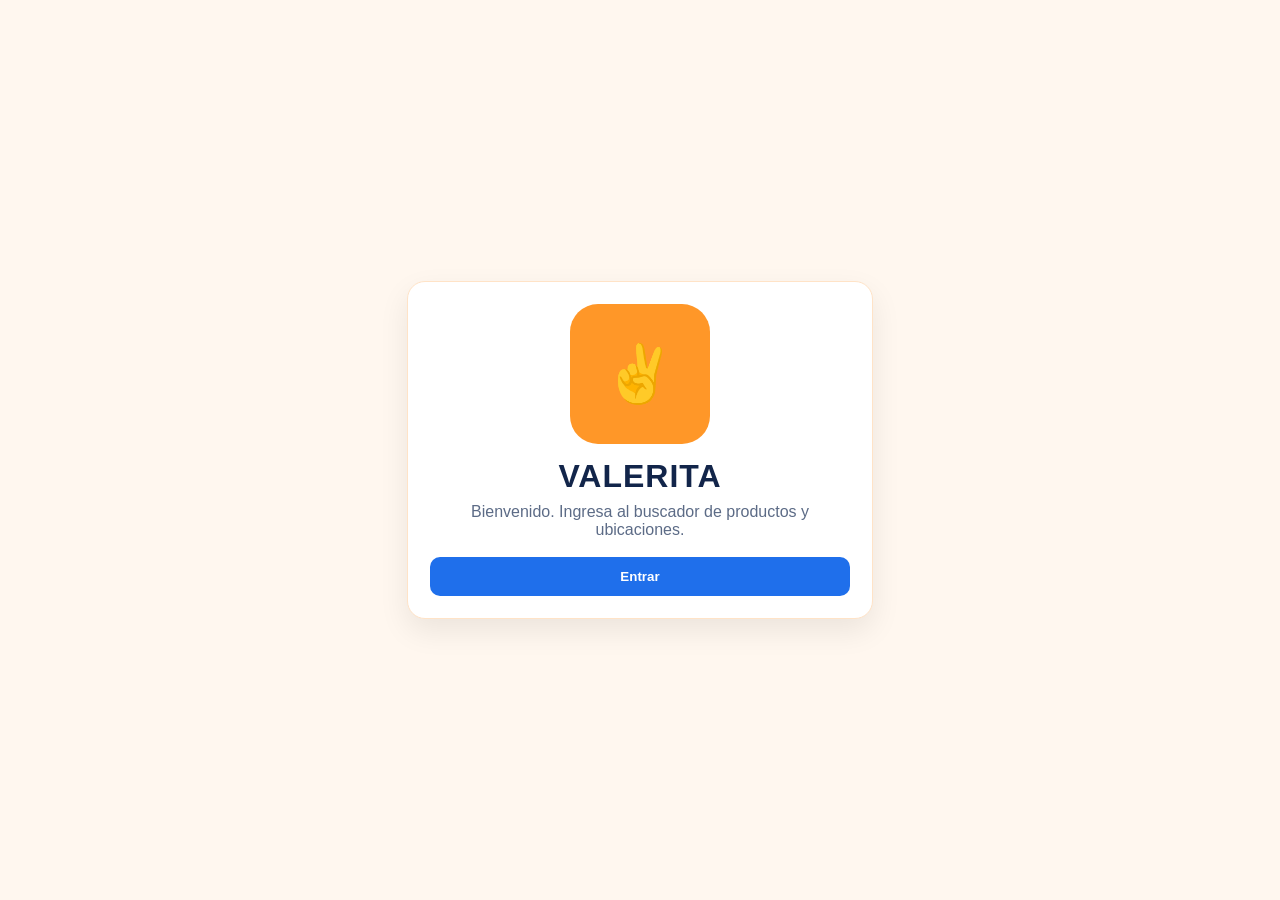
<file: index.html>
<!doctype html>
<html lang="es">
<head>
  <meta charset="UTF-8" />
  <meta name="viewport" content="width=device-width, initial-scale=1.0" />
  <title>Bienvenido | Valerita</title>
  <style>
    body{margin:0;font-family:Arial,sans-serif;background:#fff7ef;color:#12254a;display:grid;place-items:center;min-height:100vh}
    .card{width:min(420px,92vw);background:white;border:1px solid #ffe3c7;border-radius:18px;padding:22px;text-align:center;box-shadow:0 12px 30px rgba(0,0,0,.08)}
    .logo{width:140px;height:140px;background:#ff9728;border-radius:28px;margin:0 auto 14px;display:grid;place-items:center;font-size:56px}
    h1{margin:4px 0 8px;font-size:32px;letter-spacing:1px}
    p{margin:0 0 18px;color:#5c6b86}
    button{background:#1f6feb;color:#fff;border:none;border-radius:10px;padding:12px 16px;font-weight:700;cursor:pointer;width:100%}
  </style>
</head>
<body>
  <main class="card">
    <div class="logo">✌️</div>
    <h1>VALERITA</h1>
    <p>Bienvenido. Ingresa al buscador de productos y ubicaciones.</p>
    <button onclick="window.location.href='buscador.html'">Entrar</button>
  </main>
</body>
</html>
</file>
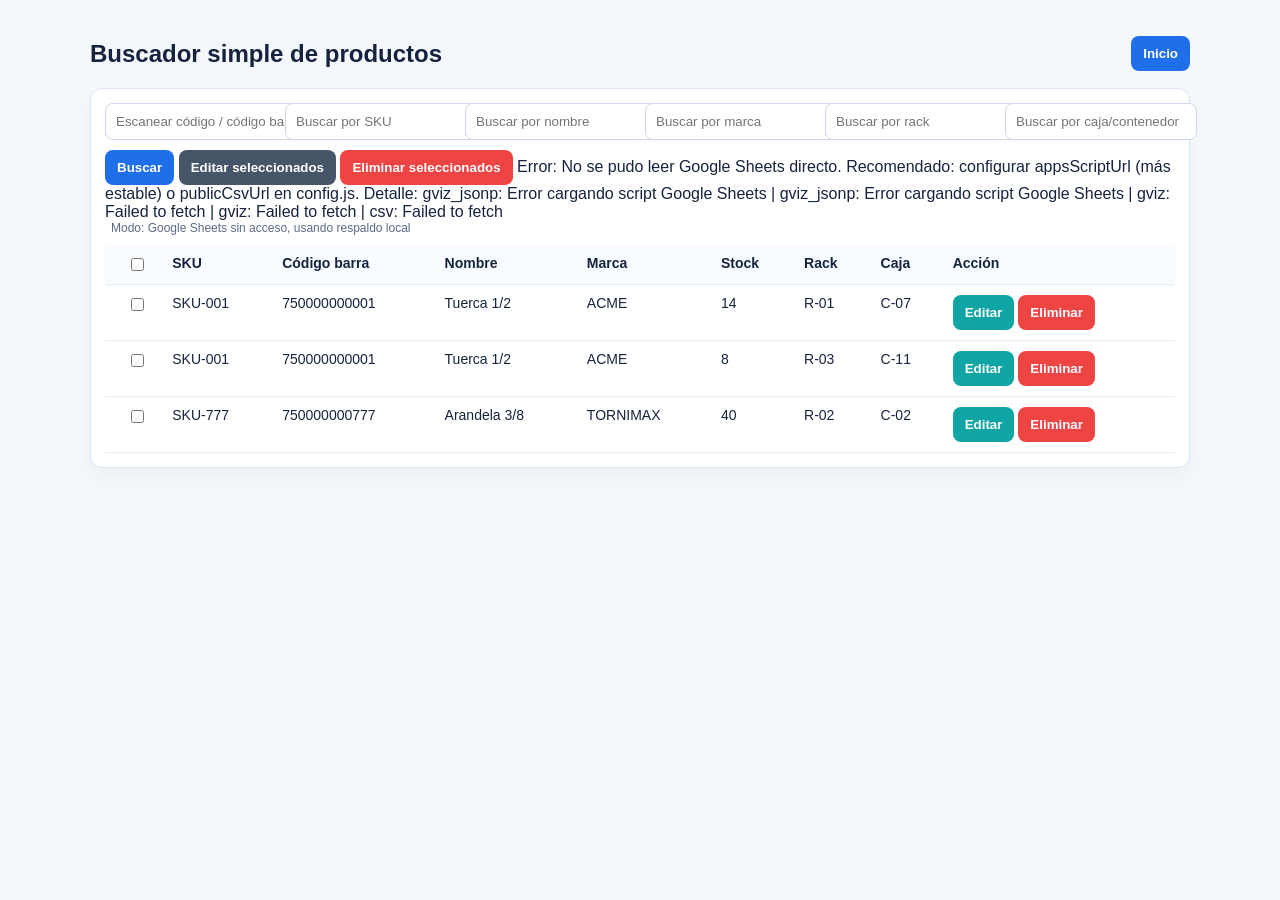
<file: buscador.html>
<!doctype html>
<html lang="es">
<head>
  <meta charset="UTF-8" />
  <meta name="viewport" content="width=device-width, initial-scale=1.0" />
  <title>Buscador | Valerita</title>
  <style>
    body{margin:0;font-family:Arial,sans-serif;background:#f4f7fc;color:#16233f}
    .wrap{max-width:1100px;margin:20px auto;padding:0 14px}
    .top{display:flex;justify-content:space-between;align-items:center;gap:8px;flex-wrap:wrap}
    .box{background:#fff;border:1px solid #dbe4f2;border-radius:12px;padding:14px;box-shadow:0 8px 20px rgba(0,0,0,.04)}
    .filters{display:grid;grid-template-columns:repeat(6,minmax(130px,1fr));gap:10px;margin-bottom:10px}
    input{width:100%;padding:10px;border-radius:8px;border:1px solid #cfd8ea}
    button{padding:10px 12px;border:none;border-radius:8px;background:#1f6feb;color:white;font-weight:700;cursor:pointer}
    .secondary{background:#475569}
    table{width:100%;border-collapse:collapse;margin-top:10px}
    th,td{padding:10px;border-bottom:1px solid #e6edf9;text-align:left;font-size:14px;vertical-align:top}
    th{background:#f8fbff}
    .del,.del-row{background:#ef4444}
    .edit{background:#0ea5a4}
    .mode{font-size:12px;color:#5b6b89;margin-left:6px}
    @media (max-width:900px){.filters{grid-template-columns:repeat(2,1fr)}}
  </style>
</head>
<body>
  <div class="wrap">
    <div class="top">
      <h2>Buscador simple de productos</h2>
      <button onclick="window.location.href='index.html'">Inicio</button>
    </div>

    <section class="box">
      <div class="filters">
        <input id="codigo_barra" placeholder="Escanear código / código barra" />
        <input id="sku" placeholder="Buscar por SKU" />
        <input id="nombre" placeholder="Buscar por nombre" />
        <input id="marca" placeholder="Buscar por marca" />
        <input id="rack" placeholder="Buscar por rack" />
        <input id="caja" placeholder="Buscar por caja/contenedor" />
      </div>
      <button id="buscar">Buscar</button>
      <button id="editar_masivo" class="secondary">Editar seleccionados</button>
      <button id="eliminar_masivo" class="del">Eliminar seleccionados</button>
      <span id="estado"></span>
      <div id="mode" class="mode"></div>

      <table>
        <thead>
          <tr>
            <th><input id="select_all" type="checkbox" /></th>
            <th>SKU</th>
            <th>Código barra</th>
            <th>Nombre</th>
            <th>Marca</th>
            <th>Stock</th>
            <th>Rack</th>
            <th>Caja</th>
            <th>Acción</th>
          </tr>
        </thead>
        <tbody id="tbody"></tbody>
      </table>
    </section>
  </div>

  <script src="config.js"></script>
  <script>
    const LOCAL_KEY = 'valerita_inventario_local';
    const DELETED_KEYS = 'valerita_deleted_keys';
    const EDITED_ROWS_KEY = 'valerita_edited_rows';
    const appConfig = window.APP_CONFIG || {};
    const supabaseConfig = window.SUPABASE_CONFIG || {};
    const sheetsConfig = window.GOOGLE_SHEETS_CONFIG || {};

    const hasSupabase = Boolean(supabaseConfig.url && supabaseConfig.anonKey);
    const hasGoogleSheets = Boolean(sheetsConfig.sheetId || sheetsConfig.appsScriptUrl);
    let cacheItems = [];

    function sourceModeText() {
      if (hasGoogleSheets && sheetsConfig.appsScriptUrl) return 'Modo: Google Sheets vía Apps Script';
      if (hasGoogleSheets && sheetsConfig.publicCsvUrl) return 'Modo: Google Sheets vía CSV publicado';
      if (hasGoogleSheets) return 'Modo: Google Sheets (base externa)';
      if (hasSupabase) return 'Modo: Supabase (base externa)';
      return 'Modo: Local (data/inventario.json + localStorage)';
    }

    document.getElementById('mode').textContent = sourceModeText();

    function normalizeHeader(value) {
      return String(value || '')
        .normalize('NFD')
        .replace(/[\u0300-\u036f]/g, '')
        .toLowerCase()
        .replace(/[^a-z0-9]+/g, '_')
        .replace(/^_+|_+$/g, '');
    }

    function normalizeRow(row, idx) {
      return {
        id: row.id ?? idx + 1,
        sku: String(row.sku || row.codigo_sku || '').trim(),
        codigo_barra: String(row.codigo_barra || row.codigo || row.barcode || '').trim(),
        nombre: String(row.nombre || row.producto || '').trim(),
        marca: String(row.marca || '').trim(),
        cantidad: Number(row.cantidad ?? row.stock ?? 0),
        rack: String(row.rack || '').trim(),
        contenedor: String(row.contenedor || row.caja || '').trim(),
      };
    }

    function rowKey(item) {
      return [item.sku, item.rack, item.contenedor].join('|').toLowerCase();
    }

    function getDeletedKeys() {
      try {
        return JSON.parse(localStorage.getItem(DELETED_KEYS) || '[]');
      } catch (_) {
        return [];
      }
    }

    function getEditedRows() {
      try {
        return JSON.parse(localStorage.getItem(EDITED_ROWS_KEY) || '{}');
      } catch (_) {
        return {};
      }
    }

    function applyEditedRows(items) {
      const edited = getEditedRows();
      return items.map((i) => {
        const key = rowKey(i);
        return edited[key] ? { ...i, ...edited[key] } : i;
      });
    }

    function applyDeletedFilter(items) {
      const deleted = new Set(getDeletedKeys());
      return items.filter((i) => !deleted.has(rowKey(i)));
    }

    function filtroLocal(items) {
      const codigo = document.getElementById('codigo_barra').value.trim().toLowerCase();
      const sku = document.getElementById('sku').value.trim().toLowerCase();
      const nombre = document.getElementById('nombre').value.trim().toLowerCase();
      const marca = document.getElementById('marca').value.trim().toLowerCase();
      const rack = document.getElementById('rack').value.trim().toLowerCase();
      const caja = document.getElementById('caja').value.trim().toLowerCase();

      return items.filter((i) => {
        const okCodigo = !codigo || String(i.codigo_barra || '').toLowerCase().includes(codigo);
        const okSku = !sku || String(i.sku || '').toLowerCase().includes(sku);
        const okNombre = !nombre || String(i.nombre || '').toLowerCase().includes(nombre);
        const okMarca = !marca || String(i.marca || '').toLowerCase().includes(marca);
        const okRack = !rack || String(i.rack || '').toLowerCase().includes(rack);
        const okCaja = !caja || String(i.contenedor || '').toLowerCase().includes(caja);
        return okCodigo && okSku && okNombre && okMarca && okRack && okCaja;
      });
    }

    function render(items) {
      const tbody = document.getElementById('tbody');
      tbody.innerHTML = '';
      items.forEach((i) => {
        const tr = document.createElement('tr');
        tr.innerHTML = `
          <td>
            <input class="row-select" type="checkbox"
              data-id="${i.id ?? ''}"
              data-sku="${i.sku}"
              data-rack="${i.rack}"
              data-cont="${i.contenedor}"
              data-cantidad="${i.cantidad}"
              data-codigo="${i.codigo_barra ?? ''}"
              data-nombre="${i.nombre ?? ''}"
              data-marca="${i.marca ?? ''}" />
          </td>
          <td>${i.sku}</td>
          <td>${i.codigo_barra ?? ''}</td>
          <td>${i.nombre}</td>
          <td>${i.marca}</td>
          <td>${i.cantidad}</td>
          <td>${i.rack}</td>
          <td>${i.contenedor}</td>
          <td>
            <button class="edit"
              data-id="${i.id ?? ''}"
              data-sku="${i.sku}"
              data-rack="${i.rack}"
              data-cont="${i.contenedor}"
              data-cantidad="${i.cantidad}"
              data-codigo="${i.codigo_barra ?? ''}"
              data-nombre="${i.nombre ?? ''}"
              data-marca="${i.marca ?? ''}">Editar</button>
            <button class="del-row" data-id="${i.id ?? ''}" data-sku="${i.sku}" data-rack="${i.rack}" data-cont="${i.contenedor}">Eliminar</button>
          </td>
        `;
        tbody.appendChild(tr);
      });
      document.getElementById('estado').textContent = ` ${items.length} resultados`;

      document.querySelectorAll('.edit').forEach((btn) => {
        btn.onclick = async () => {
          const cantidad = prompt('Nuevo stock/cantidad', btn.dataset.cantidad || '0');
          if (cantidad === null) return;
          const rack = prompt('Nuevo rack', btn.dataset.rack || '');
          if (rack === null) return;
          const contenedor = prompt('Nueva caja/contenedor', btn.dataset.cont || '');
          if (contenedor === null) return;

          await editar({
            id: btn.dataset.id,
            sku: btn.dataset.sku,
            codigo_barra: btn.dataset.codigo,
            nombre: btn.dataset.nombre,
            marca: btn.dataset.marca,
            cantidad: Number(cantidad || 0),
            rack,
            contenedor,
            rack_original: btn.dataset.rack,
            contenedor_original: btn.dataset.cont,
          });
          await cargar();
        };
      });

      document.querySelectorAll('.del-row').forEach((btn) => {
        btn.onclick = async () => {
          if (!confirm('¿Eliminar este producto de esta ubicación?')) return;
          await eliminar(btn.dataset.id, btn.dataset.sku, btn.dataset.rack, btn.dataset.cont);
          await cargar();
        };
      });

      const selectAll = document.getElementById('select_all');
      if (selectAll) {
        selectAll.checked = false;
        selectAll.onchange = () => {
          document.querySelectorAll('.row-select').forEach((cb) => {
            cb.checked = selectAll.checked;
          });
        };
      }
    }

    function selectedRows() {
      return [...document.querySelectorAll('.row-select:checked')].map((cb) => ({
        id: cb.dataset.id,
        sku: cb.dataset.sku,
        rack: cb.dataset.rack,
        contenedor: cb.dataset.cont,
        cantidad: Number(cb.dataset.cantidad || 0),
        codigo_barra: cb.dataset.codigo,
        nombre: cb.dataset.nombre,
        marca: cb.dataset.marca,
      }));
    }

    function supabaseHeaders() {
      return {
        'apikey': supabaseConfig.anonKey,
        'Authorization': `Bearer ${supabaseConfig.anonKey}`,
        'Content-Type': 'application/json'
      };
    }

    function readFilters() {
      return {
        codigo_barra: document.getElementById('codigo_barra').value.trim(),
        sku: document.getElementById('sku').value.trim(),
        nombre: document.getElementById('nombre').value.trim(),
        marca: document.getElementById('marca').value.trim(),
        rack: document.getElementById('rack').value.trim(),
        contenedor: document.getElementById('caja').value.trim(),
      };
    }

    async function cargarSupabase() {
      const f = readFilters();
      const params = new URLSearchParams({ select: '*' });
      if (f.codigo_barra) params.set('codigo_barra', `ilike.*${f.codigo_barra}*`);
      if (f.sku) params.set('sku', `ilike.*${f.sku}*`);
      if (f.nombre) params.set('nombre', `ilike.*${f.nombre}*`);
      if (f.marca) params.set('marca', `ilike.*${f.marca}*`);
      if (f.rack) params.set('rack', `ilike.*${f.rack}*`);
      if (f.contenedor) params.set('contenedor', `ilike.*${f.contenedor}*`);

      const url = `${supabaseConfig.url}/rest/v1/inventario?${params.toString()}`;
      const res = await fetch(url, { headers: supabaseHeaders() });
      if (!res.ok) throw new Error(`Supabase error: ${res.status}`);
      const rows = await res.json();
      return rows.map(normalizeRow);
    }

    function parseGviz(text) {
      const start = text.indexOf('{');
      const end = text.lastIndexOf('}');
      if (start < 0 || end < 0) throw new Error('Respuesta inválida de Google Sheets');
      return JSON.parse(text.slice(start, end + 1));
    }

    function cargarGvizJsonp(urlBase) {
      return new Promise((resolve, reject) => {
        const callbackName = `valeritaGvizCb_${Date.now()}_${Math.random().toString(36).slice(2)}`;
        const url = `${urlBase}${urlBase.includes('?') ? '&' : '?'}tqx=out:json;responseHandler:${callbackName}`;
        const script = document.createElement('script');
        const timer = setTimeout(() => {
          cleanup();
          reject(new Error('Timeout cargando Google Sheets'));
        }, 10000);

        function cleanup() {
          clearTimeout(timer);
          delete window[callbackName];
          if (script.parentNode) script.parentNode.removeChild(script);
        }

        window[callbackName] = (payload) => {
          cleanup();
          if (!payload || payload.status !== 'ok' || !payload.table) {
            const errText = payload?.errors?.map((e) => e?.detailed_message || e?.message).filter(Boolean).join(' | ')
              || payload?.status
              || 'Respuesta GViz inválida';
            reject(new Error(errText));
            return;
          }
          resolve(payload);
        };

        script.onerror = () => {
          cleanup();
          reject(new Error('Error cargando script Google Sheets'));
        };
        script.src = url;
        document.head.appendChild(script);
      });
    }

    function mapRowsFromObjects(rows) {
      const normalized = rows.map(normalizeRow);
      cacheItems = applyDeletedFilter(applyEditedRows(normalized));
      return filtroLocal(cacheItems);
    }

    function parseCsvLine(line) {
      const out = [];
      let current = '';
      let inQuotes = false;
      for (let i = 0; i < line.length; i++) {
        const c = line[i];
        if (c === '"') {
          if (inQuotes && line[i + 1] === '"') {
            current += '"';
            i++;
          } else {
            inQuotes = !inQuotes;
          }
          continue;
        }
        if (c === ',' && !inQuotes) {
          out.push(current);
          current = '';
          continue;
        }
        current += c;
      }
      out.push(current);
      return out;
    }

    function parseCsvToObjects(csvText) {
      const lines = csvText.split(/\r?\n/).filter((l) => l.trim().length > 0);
      if (!lines.length) return [];
      const headers = parseCsvLine(lines[0]).map((h) => normalizeHeader(h));
      return lines.slice(1).map((line) => {
        const cols = parseCsvLine(line);
        const row = {};
        headers.forEach((h, idx) => {
          row[h] = cols[idx] ?? '';
        });
        return row;
      });
    }

    function mapGvizToObjects(parsed) {
      if (!parsed || !parsed.table || !Array.isArray(parsed.table.cols) || !Array.isArray(parsed.table.rows)) {
        const detail = parsed?.errors?.map((e) => e?.detailed_message || e?.message).filter(Boolean).join(' | ')
          || 'GViz sin table/cols/rows';
        throw new Error(detail);
      }
      const cols = parsed.table.cols.map((c) => normalizeHeader(c.label || c.id));
      return parsed.table.rows.map((r) => {
        const out = {};
        cols.forEach((col, idx) => {
          out[col] = r.c[idx] ? r.c[idx].v : '';
        });
        return out;
      });
    }

    async function cargarGoogleSheets() {
      if (sheetsConfig.appsScriptUrl) {
        try {
          const f = readFilters();
          const params = new URLSearchParams({ action: 'list' });
          Object.entries(f).forEach(([k, v]) => {
            if (v) params.set(k, v);
          });

          const getUrl = `${sheetsConfig.appsScriptUrl}${sheetsConfig.appsScriptUrl.includes('?') ? '&' : '?'}${params.toString()}`;
          const r = await fetch(getUrl);
          if (!r.ok) throw new Error(`HTTP ${r.status}`);
          const payload = await r.json();
          const rows = Array.isArray(payload) ? payload : (payload.items || []);
          return mapRowsFromObjects(rows);
        } catch (err) {
          // Si Apps Script falla, seguimos con estrategias directas Google Sheets.
        }
      }

      if (sheetsConfig.publicCsvUrl) {
        try {
          const r = await fetch(sheetsConfig.publicCsvUrl);
          if (!r.ok) throw new Error(`HTTP ${r.status}`);
          const text = await r.text();
          return mapRowsFromObjects(parseCsvToObjects(text));
        } catch (err) {
          // seguimos a conexión directa con sheetId
        }
      }

      if (!sheetsConfig.sheetId) {
        throw new Error('No hay fuente válida. Configura appsScriptUrl o publicCsvUrl en config.js');
      }
      const sheetId = encodeURIComponent(sheetsConfig.sheetId);
      const gid = sheetsConfig.gid ?? '0';
      const sheetName = sheetsConfig.sheetName;
      const attempts = [];

      const mainParams = new URLSearchParams();
      if (sheetName) {
        mainParams.set('sheet', sheetName);
      } else {
        mainParams.set('gid', gid);
      }
      attempts.push({ type: 'gviz_jsonp', url: `https://docs.google.com/spreadsheets/d/${sheetId}/gviz/tq?${mainParams.toString()}` });
      attempts.push({ type: 'gviz_jsonp', url: `https://docs.google.com/spreadsheets/d/${sheetId}/gviz/tq` });
      attempts.push({ type: 'gviz', url: `https://docs.google.com/spreadsheets/d/${sheetId}/gviz/tq?${mainParams.toString()}&tqx=out:json` });
      attempts.push({ type: 'gviz', url: `https://docs.google.com/spreadsheets/d/${sheetId}/gviz/tq?tqx=out:json` });
      attempts.push({ type: 'csv', url: `https://docs.google.com/spreadsheets/d/${sheetId}/export?format=csv&gid=${encodeURIComponent(gid)}` });

      const errors = [];
      for (const attempt of attempts) {
        try {
          if (attempt.type === 'gviz_jsonp') {
            const parsed = await cargarGvizJsonp(attempt.url);
            return mapRowsFromObjects(mapGvizToObjects(parsed));
          }

          const res = await fetch(attempt.url);
          if (!res.ok) throw new Error(`HTTP ${res.status}`);
          const text = await res.text();
          if (attempt.type === 'gviz') {
            return mapRowsFromObjects(mapGvizToObjects(parseGviz(text)));
          }
          return mapRowsFromObjects(parseCsvToObjects(text));
        } catch (err) {
          errors.push(`${attempt.type}: ${err.message}`);
        }
      }

      const detalle = errors.join(' | ');
      throw new Error(
        `No se pudo leer Google Sheets directo. Recomendado: configurar appsScriptUrl (más estable) o publicCsvUrl en config.js. Detalle: ${detalle}`
      );
    }

    async function eliminar(id, sku, rack, contenedor) {
      if (hasSupabase) {
        let url = `${supabaseConfig.url}/rest/v1/inventario`;
        if (id) {
          url += `?id=eq.${encodeURIComponent(id)}`;
        } else {
          url += `?sku=eq.${encodeURIComponent(sku)}&rack=eq.${encodeURIComponent(rack)}&contenedor=eq.${encodeURIComponent(contenedor)}`;
        }
        const r = await fetch(url, { method: 'DELETE', headers: supabaseHeaders() });
        if (!r.ok) throw new Error('No se pudo eliminar en Supabase');
        return;
      }

      if (hasGoogleSheets && sheetsConfig.appsScriptUrl) {
        const r = await fetch(sheetsConfig.appsScriptUrl, {
          method: 'POST',
          headers: { 'Content-Type': 'application/json' },
          body: JSON.stringify({ action: 'delete', sku, rack, contenedor }),
        });
        if (!r.ok) throw new Error('No se pudo eliminar en Google Sheets');
        return;
      }

      if (hasGoogleSheets && !sheetsConfig.appsScriptUrl) {
        if (!appConfig.allowLocalMutations) {
          throw new Error('Modo lectura: para eliminar realmente en base remota configura appsScriptUrl (o activa allowLocalMutations solo para pruebas).');
        }
        const deleted = new Set(getDeletedKeys());
        deleted.add(rowKey({ sku, rack, contenedor }));
        localStorage.setItem(DELETED_KEYS, JSON.stringify([...deleted]));
        cacheItems = cacheItems.filter((i) => !(i.sku === sku && i.rack === rack && i.contenedor === contenedor));
        return;
      }

      cacheItems = cacheItems.filter((i) => !(i.sku === sku && i.rack === rack && i.contenedor === contenedor));
      localStorage.setItem(LOCAL_KEY, JSON.stringify(cacheItems));
    }

    function updateInCache(payload) {
      cacheItems = cacheItems.map((i) => {
        if (i.sku === payload.sku && i.rack === payload.rack_original && i.contenedor === payload.contenedor_original) {
          return {
            ...i,
            codigo_barra: payload.codigo_barra,
            nombre: payload.nombre,
            marca: payload.marca,
            cantidad: Number(payload.cantidad || 0),
            rack: payload.rack,
            contenedor: payload.contenedor,
          };
        }
        return i;
      });
      localStorage.setItem(LOCAL_KEY, JSON.stringify(cacheItems));
      const edited = getEditedRows();
      edited[rowKey({ sku: payload.sku, rack: payload.rack_original, contenedor: payload.contenedor_original })] = {
        codigo_barra: payload.codigo_barra,
        nombre: payload.nombre,
        marca: payload.marca,
        cantidad: Number(payload.cantidad || 0),
        rack: payload.rack,
        contenedor: payload.contenedor,
      };
      localStorage.setItem(EDITED_ROWS_KEY, JSON.stringify(edited));
    }

    async function editar(payload) {
      if (hasGoogleSheets && sheetsConfig.appsScriptUrl) {
        const r = await fetch(sheetsConfig.appsScriptUrl, {
          method: 'POST',
          headers: { 'Content-Type': 'application/json' },
          body: JSON.stringify({ action: 'update', ...payload }),
        });
        if (!r.ok) throw new Error('No se pudo editar en Google Sheets (Apps Script)');
        return;
      }

      if (hasSupabase) {
        if (!payload.id) throw new Error('No se puede editar en Supabase sin id');
        const url = `${supabaseConfig.url}/rest/v1/inventario?id=eq.${encodeURIComponent(payload.id)}`;
        const r = await fetch(url, {
          method: 'PATCH',
          headers: supabaseHeaders(),
          body: JSON.stringify({
            codigo_barra: payload.codigo_barra,
            nombre: payload.nombre,
            marca: payload.marca,
            cantidad: Number(payload.cantidad || 0),
            rack: payload.rack,
            contenedor: payload.contenedor,
          }),
        });
        if (!r.ok) throw new Error('No se pudo editar en Supabase');
        return;
      }

      if (!appConfig.allowLocalMutations && hasGoogleSheets && !sheetsConfig.appsScriptUrl) {
        throw new Error('Modo lectura: para editar realmente en base remota configura appsScriptUrl (o activa allowLocalMutations solo para pruebas).');
      }
      updateInCache(payload);
    }

    async function cargarLocal() {
      const saved = localStorage.getItem(LOCAL_KEY);
      if (saved) {
        cacheItems = JSON.parse(saved);
      } else {
        const res = await fetch('./data/inventario.json');
        const data = await res.json();
        cacheItems = data.items || [];
        localStorage.setItem(LOCAL_KEY, JSON.stringify(cacheItems));
      }
      return filtroLocal(cacheItems);
    }

    async function cargar() {
      if (hasGoogleSheets) {
        try {
          const items = await cargarGoogleSheets();
          render(items);
          return;
        } catch (err) {
          document.getElementById('mode').textContent = 'Modo: Google Sheets sin acceso, usando respaldo local';
          const localItems = await cargarLocal();
          render(localItems);
          throw err;
        }
      }

      const items = hasSupabase ? await cargarSupabase() : await cargarLocal();
      render(items);
    }

    document.getElementById('buscar').onclick = () => {
      cargar().catch((e) => {
        document.getElementById('estado').textContent = ` Error: ${e.message}`;
      });
    };

    document.getElementById('eliminar_masivo').onclick = async () => {
      const rows = selectedRows();
      if (!rows.length) {
        document.getElementById('estado').textContent = ' Selecciona al menos 1 fila para eliminar.';
        return;
      }
      if (!confirm(`¿Eliminar ${rows.length} registros seleccionados?`)) return;
      try {
        for (const r of rows) {
          await eliminar(r.id, r.sku, r.rack, r.contenedor);
        }
        await cargar();
      } catch (e) {
        document.getElementById('estado').textContent = ` Error: ${e.message}`;
      }
    };

    document.getElementById('editar_masivo').onclick = async () => {
      const rows = selectedRows();
      if (!rows.length) {
        document.getElementById('estado').textContent = ' Selecciona al menos 1 fila para editar.';
        return;
      }

      const cantidadTxt = prompt('Nuevo stock/cantidad para seleccionados (vacío = no cambiar):', '');
      if (cantidadTxt === null) return;
      const rack = prompt('Nuevo rack para seleccionados (vacío = no cambiar):', '');
      if (rack === null) return;
      const contenedor = prompt('Nueva caja/contenedor para seleccionados (vacío = no cambiar):', '');
      if (contenedor === null) return;

      try {
        for (const r of rows) {
          await editar({
            id: r.id,
            sku: r.sku,
            codigo_barra: r.codigo_barra,
            nombre: r.nombre,
            marca: r.marca,
            cantidad: cantidadTxt.trim() === '' ? r.cantidad : Number(cantidadTxt),
            rack: rack.trim() === '' ? r.rack : rack,
            contenedor: contenedor.trim() === '' ? r.contenedor : contenedor,
            rack_original: r.rack,
            contenedor_original: r.contenedor,
          });
        }
        await cargar();
      } catch (e) {
        document.getElementById('estado').textContent = ` Error: ${e.message}`;
      }
    };

    ['codigo_barra','sku','nombre','marca','rack','caja'].forEach((id) => {
      document.getElementById(id).addEventListener('keydown', (e) => {
        if (e.key === 'Enter') {
          cargar().catch((err) => {
            document.getElementById('estado').textContent = ` Error: ${err.message}`;
          });
        }
      });
    });

    cargar().catch((e) => {
      document.getElementById('estado').textContent = ` Error: ${e.message}`;
    });
  </script>
</body>
</html>
</file>
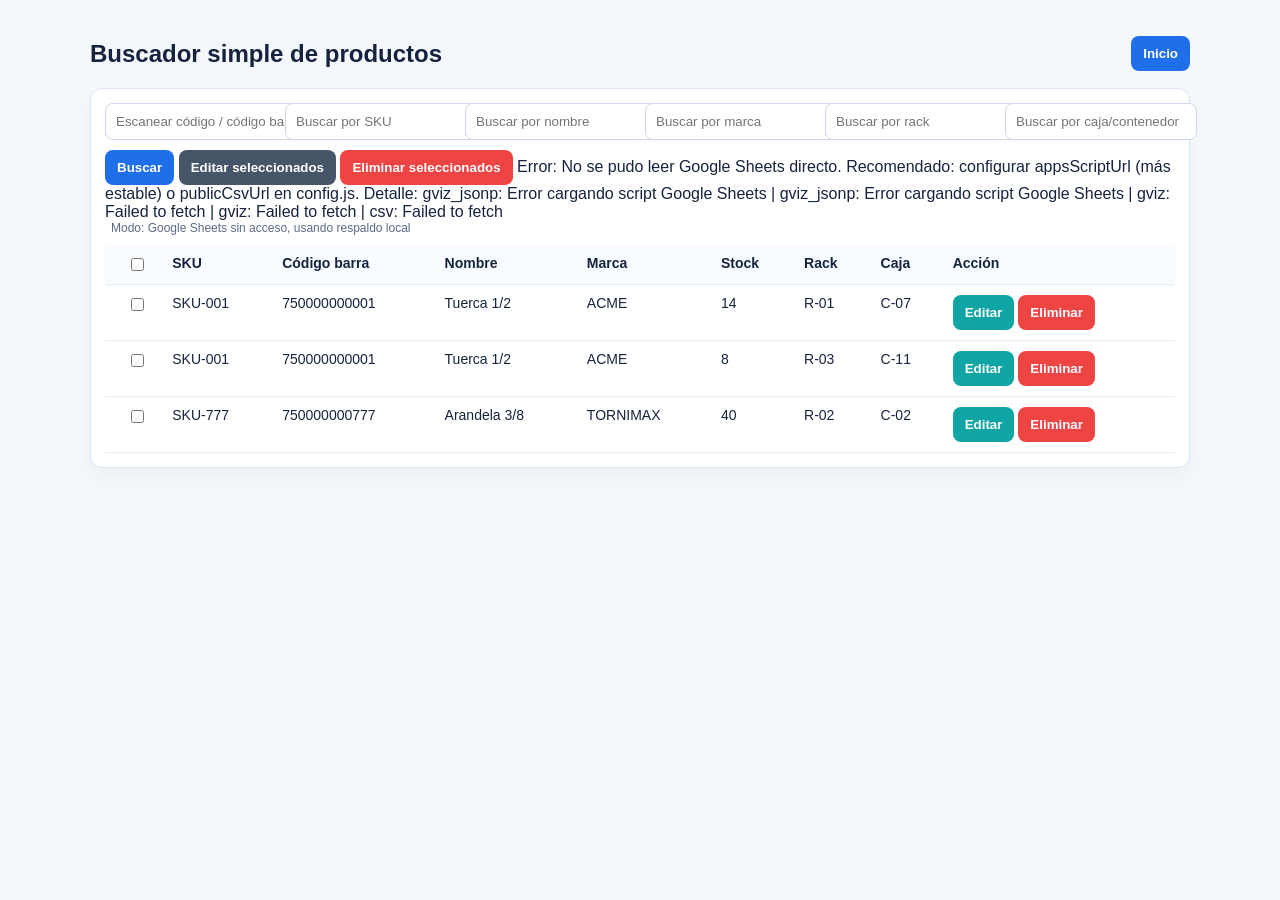
<file: web/buscador.html>
<!doctype html>
<html lang="es">
<head>
  <meta charset="UTF-8" />
  <meta name="viewport" content="width=device-width, initial-scale=1.0" />
  <title>Buscador | Valerita</title>
  <style>
    body{margin:0;font-family:Arial,sans-serif;background:#f4f7fc;color:#16233f}
    .wrap{max-width:1100px;margin:20px auto;padding:0 14px}
    .top{display:flex;justify-content:space-between;align-items:center;gap:8px;flex-wrap:wrap}
    .box{background:#fff;border:1px solid #dbe4f2;border-radius:12px;padding:14px;box-shadow:0 8px 20px rgba(0,0,0,.04)}
    .filters{display:grid;grid-template-columns:repeat(6,minmax(130px,1fr));gap:10px;margin-bottom:10px}
    input{width:100%;padding:10px;border-radius:8px;border:1px solid #cfd8ea}
    button{padding:10px 12px;border:none;border-radius:8px;background:#1f6feb;color:white;font-weight:700;cursor:pointer}
    .secondary{background:#475569}
    table{width:100%;border-collapse:collapse;margin-top:10px}
    th,td{padding:10px;border-bottom:1px solid #e6edf9;text-align:left;font-size:14px;vertical-align:top}
    th{background:#f8fbff}
    .del,.del-row{background:#ef4444}
    .edit{background:#0ea5a4}
    .mode{font-size:12px;color:#5b6b89;margin-left:6px}
    @media (max-width:900px){.filters{grid-template-columns:repeat(2,1fr)}}
  </style>
</head>
<body>
  <div class="wrap">
    <div class="top">
      <h2>Buscador simple de productos</h2>
      <button onclick="window.location.href='index.html'">Inicio</button>
    </div>

    <section class="box">
      <div class="filters">
        <input id="codigo_barra" placeholder="Escanear código / código barra" />
        <input id="sku" placeholder="Buscar por SKU" />
        <input id="nombre" placeholder="Buscar por nombre" />
        <input id="marca" placeholder="Buscar por marca" />
        <input id="rack" placeholder="Buscar por rack" />
        <input id="caja" placeholder="Buscar por caja/contenedor" />
      </div>
      <button id="buscar">Buscar</button>
      <button id="editar_masivo" class="secondary">Editar seleccionados</button>
      <button id="eliminar_masivo" class="del">Eliminar seleccionados</button>
      <span id="estado"></span>
      <div id="mode" class="mode"></div>

      <table>
        <thead>
          <tr>
            <th><input id="select_all" type="checkbox" /></th>
            <th>SKU</th>
            <th>Código barra</th>
            <th>Nombre</th>
            <th>Marca</th>
            <th>Stock</th>
            <th>Rack</th>
            <th>Caja</th>
            <th>Acción</th>
          </tr>
        </thead>
        <tbody id="tbody"></tbody>
      </table>
    </section>
  </div>

  <script src="../config.js"></script>
  <script>
    const LOCAL_KEY = 'valerita_inventario_local';
    const DELETED_KEYS = 'valerita_deleted_keys';
    const EDITED_ROWS_KEY = 'valerita_edited_rows';
    const appConfig = window.APP_CONFIG || {};
    const supabaseConfig = window.SUPABASE_CONFIG || {};
    const sheetsConfig = window.GOOGLE_SHEETS_CONFIG || {};

    const hasSupabase = Boolean(supabaseConfig.url && supabaseConfig.anonKey);
    const hasGoogleSheets = Boolean(sheetsConfig.sheetId || sheetsConfig.appsScriptUrl);
    let cacheItems = [];

    function sourceModeText() {
      if (hasGoogleSheets && sheetsConfig.appsScriptUrl) return 'Modo: Google Sheets vía Apps Script';
      if (hasGoogleSheets && sheetsConfig.publicCsvUrl) return 'Modo: Google Sheets vía CSV publicado';
      if (hasGoogleSheets) return 'Modo: Google Sheets (base externa)';
      if (hasSupabase) return 'Modo: Supabase (base externa)';
      return 'Modo: Local (data/inventario.json + localStorage)';
    }

    document.getElementById('mode').textContent = sourceModeText();

    function normalizeHeader(value) {
      return String(value || '')
        .normalize('NFD')
        .replace(/[\u0300-\u036f]/g, '')
        .toLowerCase()
        .replace(/[^a-z0-9]+/g, '_')
        .replace(/^_+|_+$/g, '');
    }

    function normalizeRow(row, idx) {
      return {
        id: row.id ?? idx + 1,
        sku: String(row.sku || row.codigo_sku || '').trim(),
        codigo_barra: String(row.codigo_barra || row.codigo || row.barcode || '').trim(),
        nombre: String(row.nombre || row.producto || '').trim(),
        marca: String(row.marca || '').trim(),
        cantidad: Number(row.cantidad ?? row.stock ?? 0),
        rack: String(row.rack || '').trim(),
        contenedor: String(row.contenedor || row.caja || '').trim(),
      };
    }

    function rowKey(item) {
      return [item.sku, item.rack, item.contenedor].join('|').toLowerCase();
    }

    function getDeletedKeys() {
      try {
        return JSON.parse(localStorage.getItem(DELETED_KEYS) || '[]');
      } catch (_) {
        return [];
      }
    }

    function getEditedRows() {
      try {
        return JSON.parse(localStorage.getItem(EDITED_ROWS_KEY) || '{}');
      } catch (_) {
        return {};
      }
    }

    function applyEditedRows(items) {
      const edited = getEditedRows();
      return items.map((i) => {
        const key = rowKey(i);
        return edited[key] ? { ...i, ...edited[key] } : i;
      });
    }

    function applyDeletedFilter(items) {
      const deleted = new Set(getDeletedKeys());
      return items.filter((i) => !deleted.has(rowKey(i)));
    }

    function filtroLocal(items) {
      const codigo = document.getElementById('codigo_barra').value.trim().toLowerCase();
      const sku = document.getElementById('sku').value.trim().toLowerCase();
      const nombre = document.getElementById('nombre').value.trim().toLowerCase();
      const marca = document.getElementById('marca').value.trim().toLowerCase();
      const rack = document.getElementById('rack').value.trim().toLowerCase();
      const caja = document.getElementById('caja').value.trim().toLowerCase();

      return items.filter((i) => {
        const okCodigo = !codigo || String(i.codigo_barra || '').toLowerCase().includes(codigo);
        const okSku = !sku || String(i.sku || '').toLowerCase().includes(sku);
        const okNombre = !nombre || String(i.nombre || '').toLowerCase().includes(nombre);
        const okMarca = !marca || String(i.marca || '').toLowerCase().includes(marca);
        const okRack = !rack || String(i.rack || '').toLowerCase().includes(rack);
        const okCaja = !caja || String(i.contenedor || '').toLowerCase().includes(caja);
        return okCodigo && okSku && okNombre && okMarca && okRack && okCaja;
      });
    }

    function render(items) {
      const tbody = document.getElementById('tbody');
      tbody.innerHTML = '';
      items.forEach((i) => {
        const tr = document.createElement('tr');
        tr.innerHTML = `
          <td>
            <input class="row-select" type="checkbox"
              data-id="${i.id ?? ''}"
              data-sku="${i.sku}"
              data-rack="${i.rack}"
              data-cont="${i.contenedor}"
              data-cantidad="${i.cantidad}"
              data-codigo="${i.codigo_barra ?? ''}"
              data-nombre="${i.nombre ?? ''}"
              data-marca="${i.marca ?? ''}" />
          </td>
          <td>${i.sku}</td>
          <td>${i.codigo_barra ?? ''}</td>
          <td>${i.nombre}</td>
          <td>${i.marca}</td>
          <td>${i.cantidad}</td>
          <td>${i.rack}</td>
          <td>${i.contenedor}</td>
          <td>
            <button class="edit"
              data-id="${i.id ?? ''}"
              data-sku="${i.sku}"
              data-rack="${i.rack}"
              data-cont="${i.contenedor}"
              data-cantidad="${i.cantidad}"
              data-codigo="${i.codigo_barra ?? ''}"
              data-nombre="${i.nombre ?? ''}"
              data-marca="${i.marca ?? ''}">Editar</button>
            <button class="del-row" data-id="${i.id ?? ''}" data-sku="${i.sku}" data-rack="${i.rack}" data-cont="${i.contenedor}">Eliminar</button>
          </td>
        `;
        tbody.appendChild(tr);
      });
      document.getElementById('estado').textContent = ` ${items.length} resultados`;

      document.querySelectorAll('.edit').forEach((btn) => {
        btn.onclick = async () => {
          const cantidad = prompt('Nuevo stock/cantidad', btn.dataset.cantidad || '0');
          if (cantidad === null) return;
          const rack = prompt('Nuevo rack', btn.dataset.rack || '');
          if (rack === null) return;
          const contenedor = prompt('Nueva caja/contenedor', btn.dataset.cont || '');
          if (contenedor === null) return;

          await editar({
            id: btn.dataset.id,
            sku: btn.dataset.sku,
            codigo_barra: btn.dataset.codigo,
            nombre: btn.dataset.nombre,
            marca: btn.dataset.marca,
            cantidad: Number(cantidad || 0),
            rack,
            contenedor,
            rack_original: btn.dataset.rack,
            contenedor_original: btn.dataset.cont,
          });
          await cargar();
        };
      });

      document.querySelectorAll('.del-row').forEach((btn) => {
        btn.onclick = async () => {
          if (!confirm('¿Eliminar este producto de esta ubicación?')) return;
          await eliminar(btn.dataset.id, btn.dataset.sku, btn.dataset.rack, btn.dataset.cont);
          await cargar();
        };
      });

      const selectAll = document.getElementById('select_all');
      if (selectAll) {
        selectAll.checked = false;
        selectAll.onchange = () => {
          document.querySelectorAll('.row-select').forEach((cb) => {
            cb.checked = selectAll.checked;
          });
        };
      }
    }

    function selectedRows() {
      return [...document.querySelectorAll('.row-select:checked')].map((cb) => ({
        id: cb.dataset.id,
        sku: cb.dataset.sku,
        rack: cb.dataset.rack,
        contenedor: cb.dataset.cont,
        cantidad: Number(cb.dataset.cantidad || 0),
        codigo_barra: cb.dataset.codigo,
        nombre: cb.dataset.nombre,
        marca: cb.dataset.marca,
      }));
    }

    function supabaseHeaders() {
      return {
        'apikey': supabaseConfig.anonKey,
        'Authorization': `Bearer ${supabaseConfig.anonKey}`,
        'Content-Type': 'application/json'
      };
    }

    function readFilters() {
      return {
        codigo_barra: document.getElementById('codigo_barra').value.trim(),
        sku: document.getElementById('sku').value.trim(),
        nombre: document.getElementById('nombre').value.trim(),
        marca: document.getElementById('marca').value.trim(),
        rack: document.getElementById('rack').value.trim(),
        contenedor: document.getElementById('caja').value.trim(),
      };
    }

    async function cargarSupabase() {
      const f = readFilters();
      const params = new URLSearchParams({ select: '*' });
      if (f.codigo_barra) params.set('codigo_barra', `ilike.*${f.codigo_barra}*`);
      if (f.sku) params.set('sku', `ilike.*${f.sku}*`);
      if (f.nombre) params.set('nombre', `ilike.*${f.nombre}*`);
      if (f.marca) params.set('marca', `ilike.*${f.marca}*`);
      if (f.rack) params.set('rack', `ilike.*${f.rack}*`);
      if (f.contenedor) params.set('contenedor', `ilike.*${f.contenedor}*`);

      const url = `${supabaseConfig.url}/rest/v1/inventario?${params.toString()}`;
      const res = await fetch(url, { headers: supabaseHeaders() });
      if (!res.ok) throw new Error(`Supabase error: ${res.status}`);
      const rows = await res.json();
      return rows.map(normalizeRow);
    }

    function parseGviz(text) {
      const start = text.indexOf('{');
      const end = text.lastIndexOf('}');
      if (start < 0 || end < 0) throw new Error('Respuesta inválida de Google Sheets');
      return JSON.parse(text.slice(start, end + 1));
    }

    function cargarGvizJsonp(urlBase) {
      return new Promise((resolve, reject) => {
        const callbackName = `valeritaGvizCb_${Date.now()}_${Math.random().toString(36).slice(2)}`;
        const url = `${urlBase}${urlBase.includes('?') ? '&' : '?'}tqx=out:json;responseHandler:${callbackName}`;
        const script = document.createElement('script');
        const timer = setTimeout(() => {
          cleanup();
          reject(new Error('Timeout cargando Google Sheets'));
        }, 10000);

        function cleanup() {
          clearTimeout(timer);
          delete window[callbackName];
          if (script.parentNode) script.parentNode.removeChild(script);
        }

        window[callbackName] = (payload) => {
          cleanup();
          if (!payload || payload.status !== 'ok' || !payload.table) {
            const errText = payload?.errors?.map((e) => e?.detailed_message || e?.message).filter(Boolean).join(' | ')
              || payload?.status
              || 'Respuesta GViz inválida';
            reject(new Error(errText));
            return;
          }
          resolve(payload);
        };

        script.onerror = () => {
          cleanup();
          reject(new Error('Error cargando script Google Sheets'));
        };
        script.src = url;
        document.head.appendChild(script);
      });
    }

    function mapRowsFromObjects(rows) {
      const normalized = rows.map(normalizeRow);
      cacheItems = applyDeletedFilter(applyEditedRows(normalized));
      return filtroLocal(cacheItems);
    }

    function parseCsvLine(line) {
      const out = [];
      let current = '';
      let inQuotes = false;
      for (let i = 0; i < line.length; i++) {
        const c = line[i];
        if (c === '"') {
          if (inQuotes && line[i + 1] === '"') {
            current += '"';
            i++;
          } else {
            inQuotes = !inQuotes;
          }
          continue;
        }
        if (c === ',' && !inQuotes) {
          out.push(current);
          current = '';
          continue;
        }
        current += c;
      }
      out.push(current);
      return out;
    }

    function parseCsvToObjects(csvText) {
      const lines = csvText.split(/\r?\n/).filter((l) => l.trim().length > 0);
      if (!lines.length) return [];
      const headers = parseCsvLine(lines[0]).map((h) => normalizeHeader(h));
      return lines.slice(1).map((line) => {
        const cols = parseCsvLine(line);
        const row = {};
        headers.forEach((h, idx) => {
          row[h] = cols[idx] ?? '';
        });
        return row;
      });
    }

    function mapGvizToObjects(parsed) {
      if (!parsed || !parsed.table || !Array.isArray(parsed.table.cols) || !Array.isArray(parsed.table.rows)) {
        const detail = parsed?.errors?.map((e) => e?.detailed_message || e?.message).filter(Boolean).join(' | ')
          || 'GViz sin table/cols/rows';
        throw new Error(detail);
      }
      const cols = parsed.table.cols.map((c) => normalizeHeader(c.label || c.id));
      return parsed.table.rows.map((r) => {
        const out = {};
        cols.forEach((col, idx) => {
          out[col] = r.c[idx] ? r.c[idx].v : '';
        });
        return out;
      });
    }

    async function cargarGoogleSheets() {
      if (sheetsConfig.appsScriptUrl) {
        try {
          const f = readFilters();
          const params = new URLSearchParams({ action: 'list' });
          Object.entries(f).forEach(([k, v]) => {
            if (v) params.set(k, v);
          });

          const getUrl = `${sheetsConfig.appsScriptUrl}${sheetsConfig.appsScriptUrl.includes('?') ? '&' : '?'}${params.toString()}`;
          const r = await fetch(getUrl);
          if (!r.ok) throw new Error(`HTTP ${r.status}`);
          const payload = await r.json();
          const rows = Array.isArray(payload) ? payload : (payload.items || []);
          return mapRowsFromObjects(rows);
        } catch (err) {
          // Si Apps Script falla, seguimos con estrategias directas Google Sheets.
        }
      }

      if (sheetsConfig.publicCsvUrl) {
        try {
          const r = await fetch(sheetsConfig.publicCsvUrl);
          if (!r.ok) throw new Error(`HTTP ${r.status}`);
          const text = await r.text();
          return mapRowsFromObjects(parseCsvToObjects(text));
        } catch (err) {
          // seguimos a conexión directa con sheetId
        }
      }

      if (!sheetsConfig.sheetId) {
        throw new Error('No hay fuente válida. Configura appsScriptUrl o publicCsvUrl en config.js');
      }
      const sheetId = encodeURIComponent(sheetsConfig.sheetId);
      const gid = sheetsConfig.gid ?? '0';
      const sheetName = sheetsConfig.sheetName;
      const attempts = [];

      const mainParams = new URLSearchParams();
      if (sheetName) {
        mainParams.set('sheet', sheetName);
      } else {
        mainParams.set('gid', gid);
      }
      attempts.push({ type: 'gviz_jsonp', url: `https://docs.google.com/spreadsheets/d/${sheetId}/gviz/tq?${mainParams.toString()}` });
      attempts.push({ type: 'gviz_jsonp', url: `https://docs.google.com/spreadsheets/d/${sheetId}/gviz/tq` });
      attempts.push({ type: 'gviz', url: `https://docs.google.com/spreadsheets/d/${sheetId}/gviz/tq?${mainParams.toString()}&tqx=out:json` });
      attempts.push({ type: 'gviz', url: `https://docs.google.com/spreadsheets/d/${sheetId}/gviz/tq?tqx=out:json` });
      attempts.push({ type: 'csv', url: `https://docs.google.com/spreadsheets/d/${sheetId}/export?format=csv&gid=${encodeURIComponent(gid)}` });

      const errors = [];
      for (const attempt of attempts) {
        try {
          if (attempt.type === 'gviz_jsonp') {
            const parsed = await cargarGvizJsonp(attempt.url);
            return mapRowsFromObjects(mapGvizToObjects(parsed));
          }

          const res = await fetch(attempt.url);
          if (!res.ok) throw new Error(`HTTP ${res.status}`);
          const text = await res.text();
          if (attempt.type === 'gviz') {
            return mapRowsFromObjects(mapGvizToObjects(parseGviz(text)));
          }
          return mapRowsFromObjects(parseCsvToObjects(text));
        } catch (err) {
          errors.push(`${attempt.type}: ${err.message}`);
        }
      }

      const detalle = errors.join(' | ');
      throw new Error(
        `No se pudo leer Google Sheets directo. Recomendado: configurar appsScriptUrl (más estable) o publicCsvUrl en config.js. Detalle: ${detalle}`
      );
    }

    async function eliminar(id, sku, rack, contenedor) {
      if (hasSupabase) {
        let url = `${supabaseConfig.url}/rest/v1/inventario`;
        if (id) {
          url += `?id=eq.${encodeURIComponent(id)}`;
        } else {
          url += `?sku=eq.${encodeURIComponent(sku)}&rack=eq.${encodeURIComponent(rack)}&contenedor=eq.${encodeURIComponent(contenedor)}`;
        }
        const r = await fetch(url, { method: 'DELETE', headers: supabaseHeaders() });
        if (!r.ok) throw new Error('No se pudo eliminar en Supabase');
        return;
      }

      if (hasGoogleSheets && sheetsConfig.appsScriptUrl) {
        const r = await fetch(sheetsConfig.appsScriptUrl, {
          method: 'POST',
          headers: { 'Content-Type': 'application/json' },
          body: JSON.stringify({ action: 'delete', sku, rack, contenedor }),
        });
        if (!r.ok) throw new Error('No se pudo eliminar en Google Sheets');
        return;
      }

      if (hasGoogleSheets && !sheetsConfig.appsScriptUrl) {
        if (!appConfig.allowLocalMutations) {
          throw new Error('Modo lectura: para eliminar realmente en base remota configura appsScriptUrl (o activa allowLocalMutations solo para pruebas).');
        }
        const deleted = new Set(getDeletedKeys());
        deleted.add(rowKey({ sku, rack, contenedor }));
        localStorage.setItem(DELETED_KEYS, JSON.stringify([...deleted]));
        cacheItems = cacheItems.filter((i) => !(i.sku === sku && i.rack === rack && i.contenedor === contenedor));
        return;
      }

      cacheItems = cacheItems.filter((i) => !(i.sku === sku && i.rack === rack && i.contenedor === contenedor));
      localStorage.setItem(LOCAL_KEY, JSON.stringify(cacheItems));
    }

    function updateInCache(payload) {
      cacheItems = cacheItems.map((i) => {
        if (i.sku === payload.sku && i.rack === payload.rack_original && i.contenedor === payload.contenedor_original) {
          return {
            ...i,
            codigo_barra: payload.codigo_barra,
            nombre: payload.nombre,
            marca: payload.marca,
            cantidad: Number(payload.cantidad || 0),
            rack: payload.rack,
            contenedor: payload.contenedor,
          };
        }
        return i;
      });
      localStorage.setItem(LOCAL_KEY, JSON.stringify(cacheItems));
      const edited = getEditedRows();
      edited[rowKey({ sku: payload.sku, rack: payload.rack_original, contenedor: payload.contenedor_original })] = {
        codigo_barra: payload.codigo_barra,
        nombre: payload.nombre,
        marca: payload.marca,
        cantidad: Number(payload.cantidad || 0),
        rack: payload.rack,
        contenedor: payload.contenedor,
      };
      localStorage.setItem(EDITED_ROWS_KEY, JSON.stringify(edited));
    }

    async function editar(payload) {
      if (hasGoogleSheets && sheetsConfig.appsScriptUrl) {
        const r = await fetch(sheetsConfig.appsScriptUrl, {
          method: 'POST',
          headers: { 'Content-Type': 'application/json' },
          body: JSON.stringify({ action: 'update', ...payload }),
        });
        if (!r.ok) throw new Error('No se pudo editar en Google Sheets (Apps Script)');
        return;
      }

      if (hasSupabase) {
        if (!payload.id) throw new Error('No se puede editar en Supabase sin id');
        const url = `${supabaseConfig.url}/rest/v1/inventario?id=eq.${encodeURIComponent(payload.id)}`;
        const r = await fetch(url, {
          method: 'PATCH',
          headers: supabaseHeaders(),
          body: JSON.stringify({
            codigo_barra: payload.codigo_barra,
            nombre: payload.nombre,
            marca: payload.marca,
            cantidad: Number(payload.cantidad || 0),
            rack: payload.rack,
            contenedor: payload.contenedor,
          }),
        });
        if (!r.ok) throw new Error('No se pudo editar en Supabase');
        return;
      }

      if (!appConfig.allowLocalMutations && hasGoogleSheets && !sheetsConfig.appsScriptUrl) {
        throw new Error('Modo lectura: para editar realmente en base remota configura appsScriptUrl (o activa allowLocalMutations solo para pruebas).');
      }
      updateInCache(payload);
    }

    async function cargarLocal() {
      const saved = localStorage.getItem(LOCAL_KEY);
      if (saved) {
        cacheItems = JSON.parse(saved);
      } else {
        const res = await fetch('./data/inventario.json');
        const data = await res.json();
        cacheItems = data.items || [];
        localStorage.setItem(LOCAL_KEY, JSON.stringify(cacheItems));
      }
      return filtroLocal(cacheItems);
    }

    async function cargar() {
      if (hasGoogleSheets) {
        try {
          const items = await cargarGoogleSheets();
          render(items);
          return;
        } catch (err) {
          document.getElementById('mode').textContent = 'Modo: Google Sheets sin acceso, usando respaldo local';
          const localItems = await cargarLocal();
          render(localItems);
          throw err;
        }
      }

      const items = hasSupabase ? await cargarSupabase() : await cargarLocal();
      render(items);
    }

    document.getElementById('buscar').onclick = () => {
      cargar().catch((e) => {
        document.getElementById('estado').textContent = ` Error: ${e.message}`;
      });
    };

    document.getElementById('eliminar_masivo').onclick = async () => {
      const rows = selectedRows();
      if (!rows.length) {
        document.getElementById('estado').textContent = ' Selecciona al menos 1 fila para eliminar.';
        return;
      }
      if (!confirm(`¿Eliminar ${rows.length} registros seleccionados?`)) return;
      try {
        for (const r of rows) {
          await eliminar(r.id, r.sku, r.rack, r.contenedor);
        }
        await cargar();
      } catch (e) {
        document.getElementById('estado').textContent = ` Error: ${e.message}`;
      }
    };

    document.getElementById('editar_masivo').onclick = async () => {
      const rows = selectedRows();
      if (!rows.length) {
        document.getElementById('estado').textContent = ' Selecciona al menos 1 fila para editar.';
        return;
      }

      const cantidadTxt = prompt('Nuevo stock/cantidad para seleccionados (vacío = no cambiar):', '');
      if (cantidadTxt === null) return;
      const rack = prompt('Nuevo rack para seleccionados (vacío = no cambiar):', '');
      if (rack === null) return;
      const contenedor = prompt('Nueva caja/contenedor para seleccionados (vacío = no cambiar):', '');
      if (contenedor === null) return;

      try {
        for (const r of rows) {
          await editar({
            id: r.id,
            sku: r.sku,
            codigo_barra: r.codigo_barra,
            nombre: r.nombre,
            marca: r.marca,
            cantidad: cantidadTxt.trim() === '' ? r.cantidad : Number(cantidadTxt),
            rack: rack.trim() === '' ? r.rack : rack,
            contenedor: contenedor.trim() === '' ? r.contenedor : contenedor,
            rack_original: r.rack,
            contenedor_original: r.contenedor,
          });
        }
        await cargar();
      } catch (e) {
        document.getElementById('estado').textContent = ` Error: ${e.message}`;
      }
    };

    ['codigo_barra','sku','nombre','marca','rack','caja'].forEach((id) => {
      document.getElementById(id).addEventListener('keydown', (e) => {
        if (e.key === 'Enter') {
          cargar().catch((err) => {
            document.getElementById('estado').textContent = ` Error: ${err.message}`;
          });
        }
      });
    });

    cargar().catch((e) => {
      document.getElementById('estado').textContent = ` Error: ${e.message}`;
    });
  </script>
</body>
</html>
</file>
